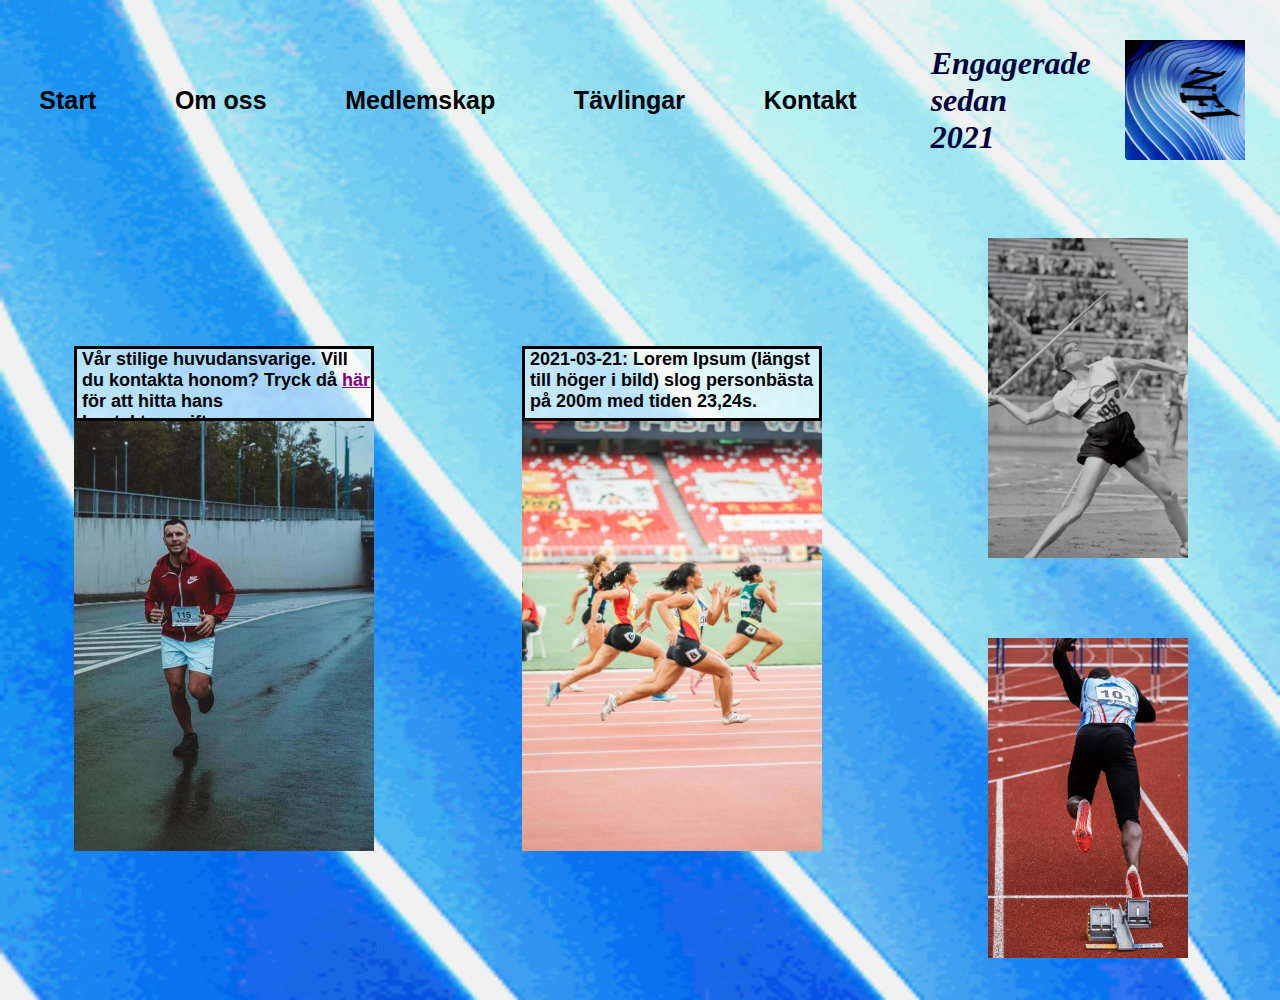
<file: index.html>
<!DOCTYPE html>
<html lang="en">
<head>
    <meta charset="UTF-8">
    <meta http-equiv="X-UA-Compatible" content="IE=edge">
    <meta name="viewport" content="width=device-width, initial-scale=1.0">
    <link rel="stylesheet" href="css/style.css">
    <title>Välkommen till Nordens Friidrottsinstitut (NFI)</title>
</head>
<body>
    
    <div id="grid-wrapper_1">

        <nav>
    
            <ul class="menu">
                <li><a href="index.html">Start</a></li>
                <li><a href="om_oss.html">Om oss</a></li>
                <li><a href="medlemskap.html">Medlemskap</a></li>
                <li><a href="tavlingar.html">Tävlingar</a></li>
                <li><a href="kontakt.html">Kontakt</a></li>
            </ul>
    
            <div class="hamburger">
                <div class="lines line1"></div>
                <div class="lines line2"></div>
                <div class="lines line3"></div>
            </div>
    
        </nav>
    
        <header>
            <div class="container_to_heading_main_page">
                <h1>Engagerade</h1>
                <h1>sedan</h1>
                <h1>2021</h1>
            </div>
            <h1 class="heading">Engagerade sedan 2021</h1>
            <img class="logo" src="img/logo_nfi.png" alt="Bild på föreningens logga.">
        </header>
        <section class="sec1">
            <article><img class="images_section_1_main_page" src="img/javelin.jpg" alt="Bild på spjutkastare."></article>
            <article><img class="images_section_1_main_page" src="img/sprinter.jpg" alt="Bild på sprintare."></article>
        </section>
        <section class="sec2">
            <article>
                <div class="text_container">
                <h2 class="text_to_images">Vår stilige huvudansvarige. Vill du kontakta honom? Tryck då <a class="link_to_another_page" id="link_to_principal" href="kontakt.html#principal_kontakt">här</a> för att hitta hans kontaktuppgifter.</h2>
                </div>
                <img class="images_section_2_main_page" src="img/principal.jpg" alt="Bild på vår huvudansvarige.">
            </article>
            <article>
                <div class="text_container">
                <h2 class="text_to_images">2021-03-21: Lorem Ipsum (längst till höger i bild) slog personbästa på 200m med tiden 23,24s.</h2>
                </div>
                <img class="images_section_2_main_page" src="img/personal_best.jpg" alt="Bild på flera sprintare, bland annat Lorem Ipsum.">
            </article>
        </section>
    
        
    
    </div>
    <img class="background_image" src="img/background_image.png" alt="En blå bakgrundsbild med vita ränder.">
    <script src="js/script.js"></script>

</body>
</html>
</file>
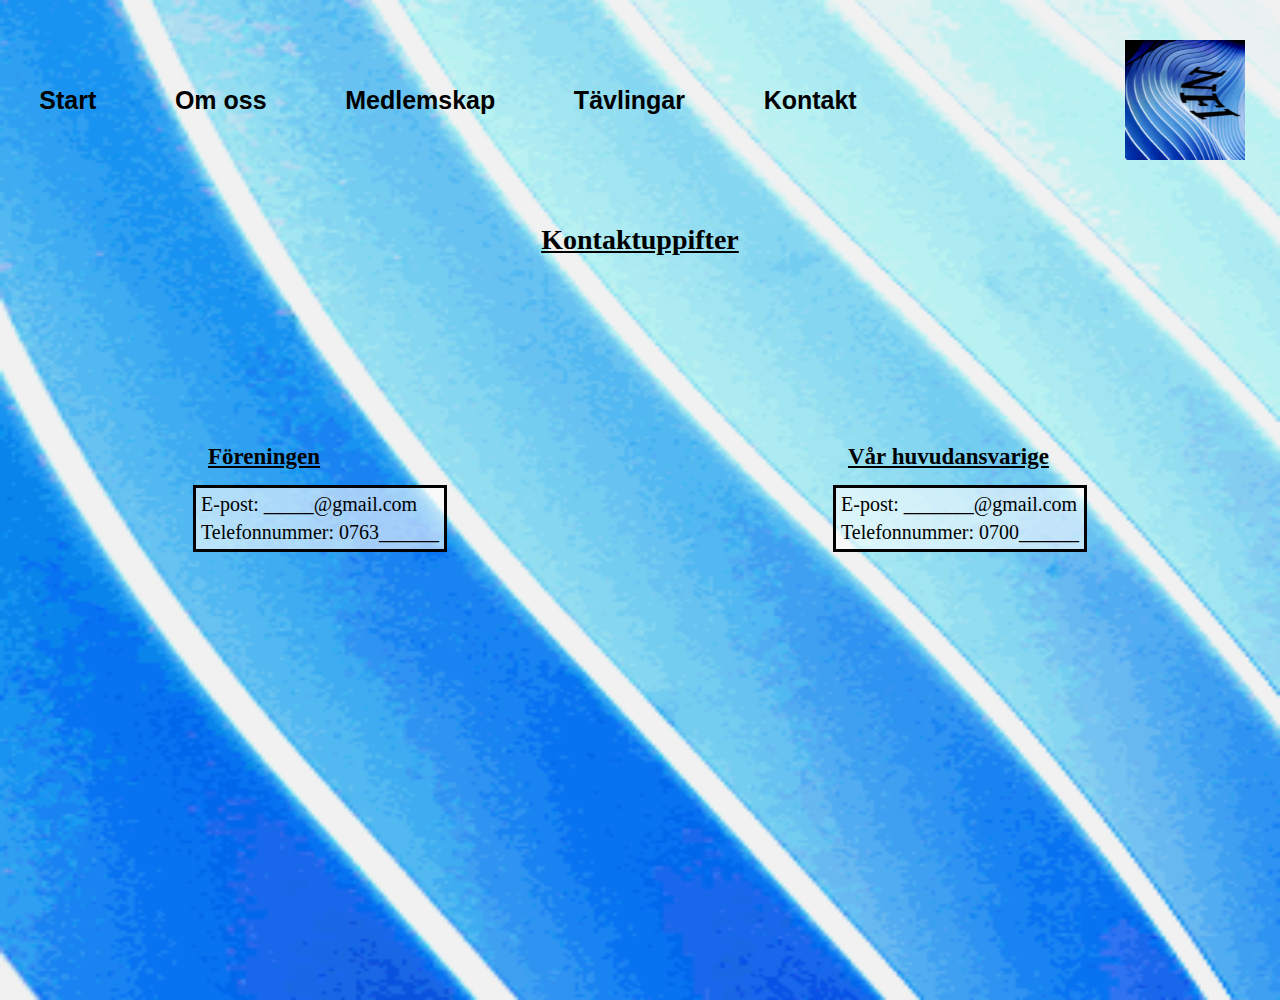
<file: kontakt.html>
<!DOCTYPE html>
<html lang="en">
<head>
    <meta charset="UTF-8">
    <meta http-equiv="X-UA-Compatible" content="IE=edge">
    <meta name="viewport" content="width=device-width, initial-scale=1.0">
    <title>Kontakta NFI</title>
    <link rel="stylesheet" href="css/style.css">
</head>
<body>

    <div id="grid-wrapper_5">

        <nav>
    
            <ul class="menu">
                <li><a class="links_to_nav" href="index.html">Start</a></li>
                <li><a class="links_to_nav" href="om_oss.html">Om oss</a></li>
                <li><a class="links_to_nav" href="medlemskap.html">Medlemskap</a></li>
                <li><a class="links_to_nav" href="tavlingar.html">Tävlingar</a></li>
                <li><a class="links_to_nav" href="kontakt.html">Kontakt</a></li>
            </ul>
    
            <div class="hamburger">
                <div class="lines line1"></div>
                <div class="lines line2"></div>
                <div class="lines line3"></div>
            </div>
    
        </nav>

        <header>
            <div class="container_to_heading_main_page hidden">
                <h1>Engagerade</h1>
                <h1>sedan</h1>
                <h1>2021</h1>
            </div>
            <h1 class="heading hidden">Engagerade sedan 2021</h1>
            <img class="logo" src="img/logo_nfi.png" alt="Bild på föreningens logga.">
        </header>
        <div class="heading_div_1"><h2 class="headings_inside_div">Kontaktuppifter</h2></div>
        <section class="sec1" id="sec1_kontakt">
                <article>
                    <h3 class="heading_under_heading_for_content">Föreningen</h3>
                    <ul class="lists_kontakt">
                        <li class="e-post_and_telefonnummer list-item_medlemskap_and_kontakt">E-post: _____@gmail.com</li>
                        <li class="e-post_and_telefonnummer list-item_medlemskap_and_kontakt">Telefonnummer: 0763______</li>
                    </ul>
                </article>
                <article>
                    <h3 class="heading_under_heading_for_content" id="principal_kontakt">Vår huvudansvarige</h3>
                    <ul class="lists_kontakt">
                        <li class="e-post_and_telefonnummer">E-post: _______@gmail.com</li>
                        <li class="e-post_and_telefonnummer">Telefonnummer: 0700______</li>
                    </ul>
                </article>
        </section>
    </div>
    <img class="background_image" src="img/background_image.png" alt="En blå bakgrundsbild med vita ränder.">
    <script src="js/script.js"></script>
</body>
</html>
</file>
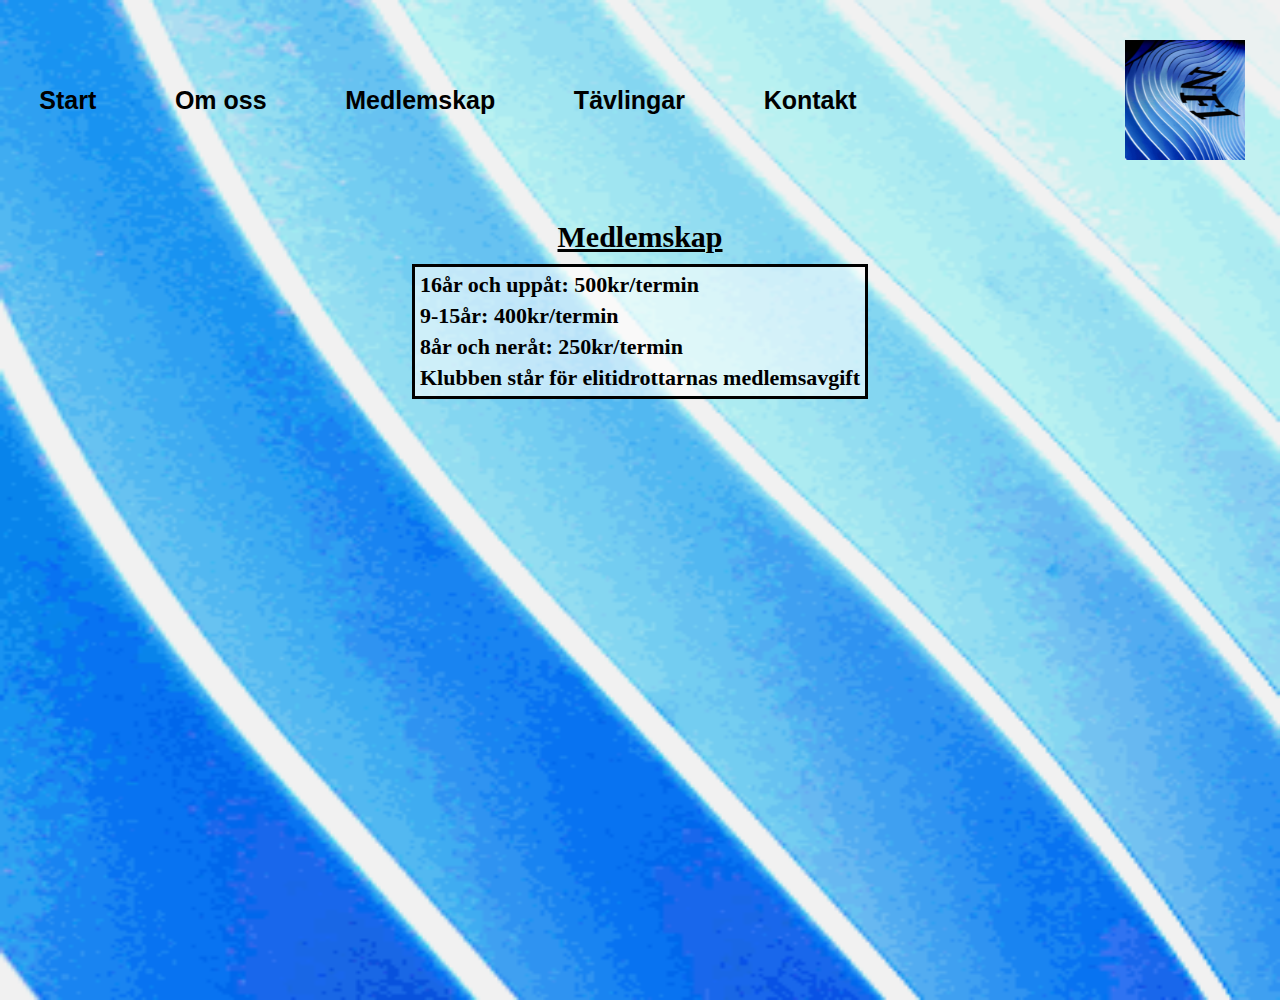
<file: medlemskap.html>
<!DOCTYPE html>
<html lang="en">
<head>
    <meta charset="UTF-8">
    <meta http-equiv="X-UA-Compatible" content="IE=edge">
    <meta name="viewport" content="width=device-width, initial-scale=1.0">
    <title>Medlemskap NFI</title>
    <link rel="stylesheet" href="css/style.css">
</head>
<body>

    <div id="grid-wrapper_3">

        <nav>
    
            <ul class="menu">
                <li><a class="links_to_nav" href="index.html">Start</a></li>
                <li><a class="links_to_nav" href="om_oss.html">Om oss</a></li>
                <li><a class="links_to_nav" href="medlemskap.html">Medlemskap</a></li>
                <li><a class="links_to_nav" href="tavlingar.html">Tävlingar</a></li>
                <li><a class="links_to_nav" href="kontakt.html">Kontakt</a></li>
            </ul>
    
            <div class="hamburger">
                <div class="lines line1"></div>
                <div class="lines line2"></div>
                <div class="lines line3"></div>
            </div>
    
        </nav>

        <header>
            <div class="container_to_heading_main_page hidden">
                <h1>Engagerade</h1>
                <h1>sedan</h1>
                <h1>2021</h1>
            </div>
            <h1 class="heading hidden">Engagerade sedan 2021</h1>
            <img class="logo" src="img/logo_nfi.png" alt="Bild på föreningens logga.">
        </header>
        <main id="main_medlemskap">
            <h2 class="heading_for_content">Medlemskap</h2>
            <ul id="list_medlemskap">
                <li class="list-item_medlemskap">16år och uppåt: 500kr/termin</li>
                <li class="list-item_medlemskap">9-15år: 400kr/termin</li>
                <li class="list-item_medlemskap">8år och neråt: 250kr/termin</li>
                <li class="list-item_medlemskap">Klubben står för elitidrottarnas medlemsavgift</li>
            </ul>
        </main>
    </div>
    <img class="background_image" src="img/background_image.png" alt="En blå bakgrundsbild med vita ränder.">
    <script src="js/script.js"></script>
</body>
</html>
</file>
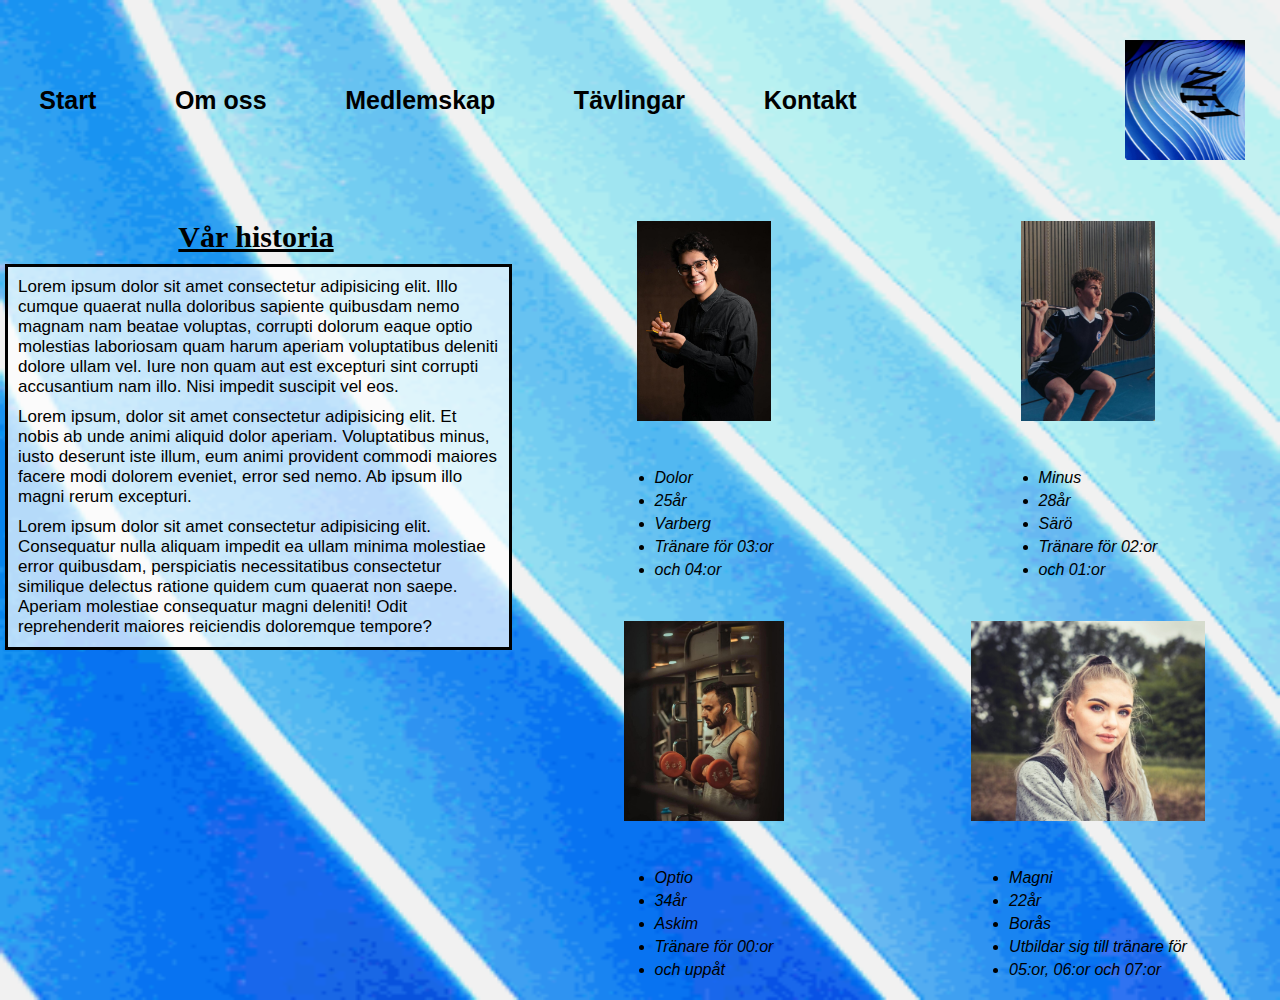
<file: om_oss.html>
<!DOCTYPE html>
<html lang="en">
<head>
    <meta charset="UTF-8">
    <meta http-equiv="X-UA-Compatible" content="IE=edge">
    <meta name="viewport" content="width=device-width, initial-scale=1.0">
    <title>Om NFI</title>
    <link rel="stylesheet" href="css/style.css">
</head>
<body>

    <div id="grid-wrapper_2">

        <nav>
    
            <ul class="menu">
                <li><a class="links_to_nav" href="index.html">Start</a></li>
                <li><a class="links_to_nav" href="om_oss.html">Om oss</a></li>
                <li><a class="links_to_nav" href="medlemskap.html">Medlemskap</a></li>
                <li><a class="links_to_nav" href="tavlingar.html">Tävlingar</a></li>
                <li><a class="links_to_nav" href="kontakt.html">Kontakt</a></li>
            </ul>
    
            <div class="hamburger">
                <div class="lines line1"></div>
                <div class="lines line2"></div>
                <div class="lines line3"></div>
            </div>
    
        </nav>

        <header>
            <div class="container_to_heading_main_page hidden">
                <h1>Engagerade</h1>
                <h1>sedan</h1>
                <h1>2021</h1>
            </div>
            <h1 class="heading hidden">Engagerade sedan 2021</h1>
            <img class="logo" src="img/logo_nfi.png" alt="Bild på föreningens logga.">
        </header>
        <main id="main_om_oss"><h2 class="heading_for_content">Vår historia</h2>
            <div id="wrapper_around_text_for_content">
            <p class="text_for_content">Lorem ipsum dolor sit amet consectetur adipisicing elit. Illo cumque quaerat nulla doloribus sapiente quibusdam nemo magnam nam beatae voluptas, corrupti dolorum eaque optio molestias laboriosam quam harum aperiam voluptatibus deleniti dolore ullam vel. Iure non quam aut est excepturi sint corrupti accusantium nam illo. Nisi impedit suscipit vel eos.</p>

            <p class="text_for_content">Lorem ipsum, dolor sit amet consectetur adipisicing elit. Et nobis ab unde animi aliquid dolor aperiam. Voluptatibus minus, iusto deserunt iste illum, eum animi provident commodi maiores facere modi dolorem eveniet, error sed nemo. Ab ipsum illo magni rerum excepturi.</p>

            <p class="text_for_content">Lorem ipsum dolor sit amet consectetur adipisicing elit. Consequatur nulla aliquam impedit ea ullam minima molestiae error quibusdam, perspiciatis necessitatibus consectetur similique delectus ratione quidem cum quaerat non saepe. Aperiam molestiae consequatur magni deleniti! Odit reprehenderit maiores reiciendis doloremque tempore?</p>
            </div>
        </main>
        <article class="trainers" id="art1">
        <img class="images_trainers" src="img/trainer_dolor.jpg" alt="Bild på tränaren Dolor.">
        <ul class="list_trainer">
            <li class="text_trainers">Dolor</li>
            <li class="text_trainers">25år</li>
            <li class="text_trainers">Varberg</li>
            <li class="text_trainers">Tränare för 03:or</li>
            <li class="text_trainers list_trainer_item">och 04:or</li>
        </ul>
        </article>
        <article class="trainers" id="art2">
            <img class="images_trainers" src="img/trainer_minus.jpg" alt="Bild på tränaren Minus.">
        <ul class="list_trainer">
            <li class="text_trainers">Minus</li>
            <li class="text_trainers">28år</li>
            <li class="text_trainers">Särö</li>
            <li class="text_trainers">Tränare för 02:or</li>
            <li class="text_trainers list_trainer_item">och 01:or</li>
        </ul>
        </article>
        <article class="trainers" id="art3">
            <img class="images_trainers" src="img/trainer_optio.jpg" alt="Bild på tränaren Optio.">
        <ul class="list_trainer">
            <li class="text_trainers">Optio</li>
            <li class="text_trainers">34år</li>
            <li class="text_trainers">Askim</li>
            <li class="text_trainers">Tränare för 00:or</li>
            <li class="text_trainers list_trainer_item">och uppåt</li>
        </ul>
        </article>
        <article class="trainers" id="art4">
            <img class="images_trainers" src="img/trainer_magni.jpg" alt="Bild på tränaren Magni.">
        <ul class="list_trainer">
            <li class="text_trainers">Magni</li>
            <li class="text_trainers">22år</li>
            <li class="text_trainers">Borås</li>
            <li class="text_trainers">Utbildar sig till tränare för</li>
            <li class="text_trainers list_trainer_item">05:or, 06:or och 07:or</li>
        </ul>
        </article>
    </div>
    <img class="background_image" src="img/background_image.png" alt="En blå bakgrundsbild med vita ränder.">
    <script src="js/script.js"></script>
</body>
</html>
</file>
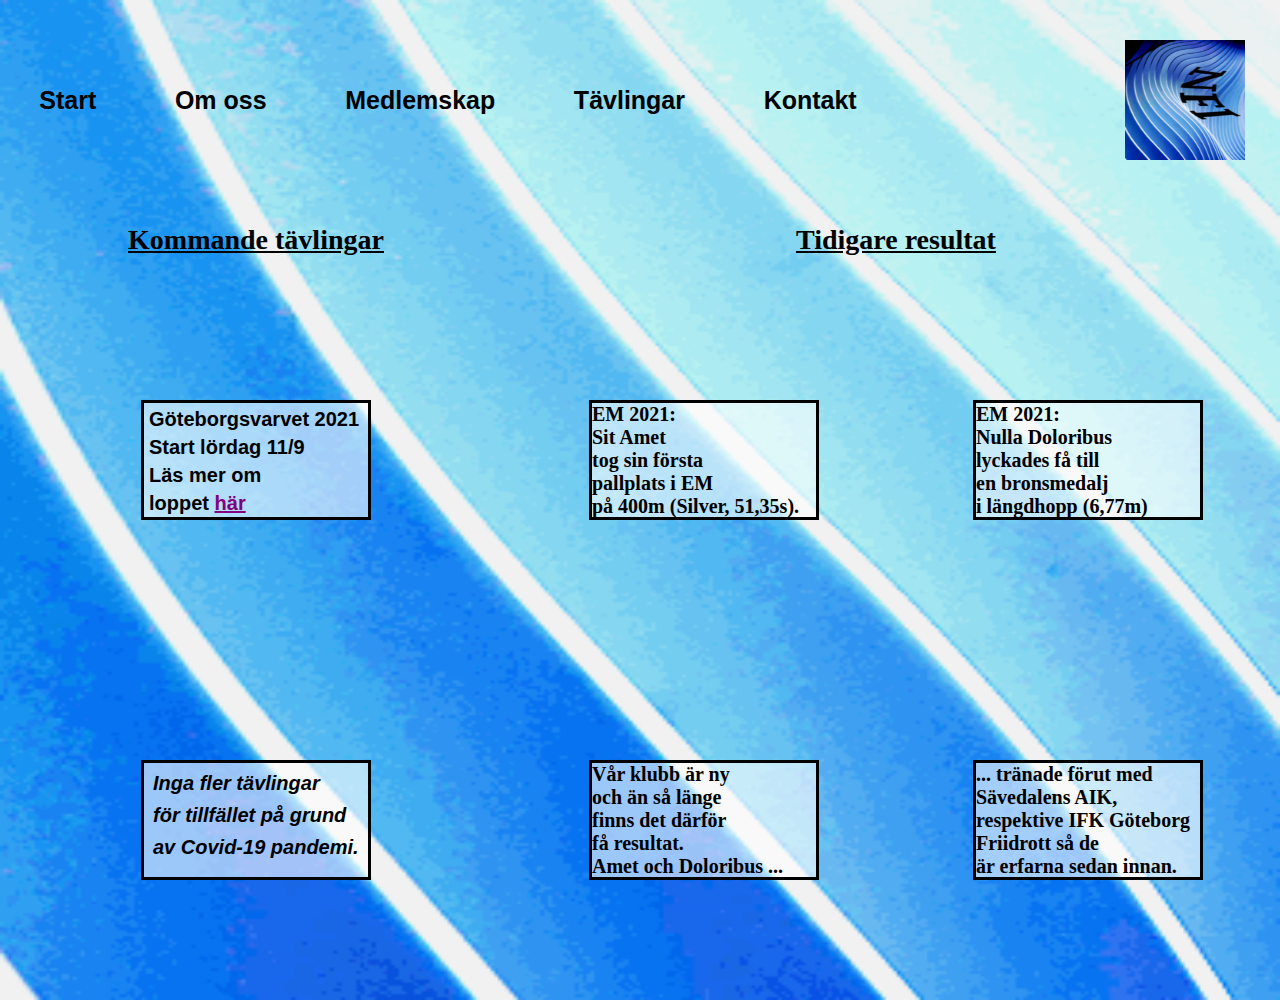
<file: tavlingar.html>
<!DOCTYPE html>
<html lang="en">
<head>
    <meta charset="UTF-8">
    <meta http-equiv="X-UA-Compatible" content="IE=edge">
    <meta name="viewport" content="width=device-width, initial-scale=1.0">
    <title>Tävlingar NFI</title>
    <link rel="stylesheet" href="css/style.css">
</head>
<body>

    <div id="grid-wrapper_4">

        <nav>
    
            <ul class="menu">
                <li><a class="links_to_nav" href="index.html">Start</a></li>
                <li><a class="links_to_nav" href="om_oss.html">Om oss</a></li>
                <li><a class="links_to_nav" href="medlemskap.html">Medlemskap</a></li>
                <li><a class="links_to_nav" href="tavlingar.html">Tävlingar</a></li>
                <li><a class="links_to_nav" href="kontakt.html">Kontakt</a></li>
            </ul>
    
            <div class="hamburger">
                <div class="lines line1"></div>
                <div class="lines line2"></div>
                <div class="lines line3"></div>
            </div>
    
        </nav>

        <header>
            <div class="container_to_heading_main_page hidden">
                <h1>Engagerade</h1>
                <h1>sedan</h1>
                <h1>2021</h1>
            </div>
            <h1 class="heading hidden">Engagerade sedan 2021</h1>
            <img class="logo" src="img/logo_nfi.png" alt="Bild på föreningens logga.">
        </header>
        <div class="heading_div_1"><h2 class="headings_inside_div">Kommande tävlingar</h2></div>
        <section class="sec1">
                <article>
                    <div class="list_container">
                    <ul class="lists_tavlingar">
                        <li class="text_list_kommande">Göteborgsvarvet 2021</li>
                        <li class="text_list_kommande">Start lördag 11/9</li>
                        <li class="text_list_kommande">Läs mer om</li>
                        <li class="text_list_kommande">loppet <a class="link_to_another_page" id="link_to_goteborgsvarvet" href="https://www.goteborgsvarvet.se/" target="_blank">här</a></li>
                    </ul>
                    </div>
                </article>
                <article>
                    <div class="list_container">
                        <ul class="lists_tavlingar">
                            <li class="nothing_at_the_moment">Inga fler tävlingar</li>
                            <li class="nothing_at_the_moment">för tillfället på grund</li>
                            <li class="nothing_at_the_moment">av Covid-19 pandemi.</li>
                        </ul>
                        </div>
                </article>
        </section>
        <div id="heading_div_2"><h2 class="headings_inside_div">Tidigare resultat</h2></div>
                <article id="art1_in_tidigare_tavlingar" class="articles_in_tidigare_tavlingar">
                    <div class="list_container"> 
                        <ul class="list_old_results">
                            <li class="text_list_resultat">EM 2021:</li>
                            <li class="text_list_resultat">Sit Amet</li>
                            <li class="text_list_resultat">tog sin första</li>
                            <li class="text_list_resultat">pallplats i EM</li>
                            <li class="text_list_resultat">på 400m (Silver, 51,35s).</li>
                        </ul>
                    </div>
                </article>
                <article id="art2_in_tidigare_tavlingar" class="articles_in_tidigare_tavlingar">
                    <div class="list_container">
                        <ul class="list_old_results">
                            <li class="text_list_resultat">EM 2021:</li>
                            <li class="text_list_resultat">Nulla Doloribus</li>
                            <li class="text_list_resultat">lyckades få till</li>
                            <li class="text_list_resultat">en bronsmedalj</li>
                            <li class="text_list_resultat">i längdhopp (6,77m)</li>
                        </ul>
                    </div>
                </article>
                <article id="art3_in_tidigare_tavlingar" class="articles_in_tidigare_tavlingar">
                    <div class="list_container">
                        <ul class="list_old_results">
                            <li class="text_list_resultat">Vår klubb är ny</li>
                            <li class="text_list_resultat">och än så länge</li>
                            <li class="text_list_resultat">finns det därför</li>
                            <li class="text_list_resultat">få resultat.</li>
                            <li class="text_list_resultat">Amet och Doloribus ...</li>
                        </ul>
                    </div>
                </article>
                <article id="art4_in_tidigare_tavlingar" class="articles_in_tidigare_tavlingar">
                    <div class="list_container">
                        <ul class="list_old_results">
                            <li class="text_list_resultat">... tränade förut med</li>
                            <li class="text_list_resultat">Sävedalens AIK,</li>
                            <li class="text_list_resultat">respektive IFK Göteborg</li>
                            <li class="text_list_resultat">Friidrott så de</li>
                            <li class="text_list_resultat">är erfarna sedan innan.</li>
                        </ul>
                    </div>
                </article>
    </div>
    <img class="background_image" src="img/background_image.png" alt="En blå bakgrundsbild med vita ränder.">
    <script src="js/script.js"></script>
</body>
</html>
</file>
<file: css/style.css>
/* Generell styling till allt */

* {
    margin: 0px;
    padding: 0px;
    box-sizing: border-box;
}

/* Styling till sidan "Start" */

body {
    overflow-x: hidden; 
}

#grid-wrapper_1 {
    width: 100vw;
    height: 100vh;
    display: grid;
    grid-template-columns: 20% 80%;
    grid-template-rows: 200px 400px 400px;
    grid-template-areas: 
        "na he"
        "s1 s1"
        "s2 s2";
}

header {
    grid-area: he;
    display: flex;
    justify-content: space-around;
    align-items: center;
}

.container_to_heading_main_page {
    display: none;
    font-size: 16px;
    font-family: 'Times New Roman', Times, serif;
    font-style: italic;
    color: rgb(1, 1, 59);
}

.heading {
    font-size: 35px;
    font-family: 'Times New Roman', Times, serif;
    font-style: italic;
    color: rgb(1, 1, 59);
}

.logo {
    width: 120px;
    height: 120px;
}

.sec1 {
    grid-area: s1;
    display: flex;
    justify-content: space-around;
    align-items: center;
}

.sec2 {
    grid-area: s2;
    display: flex;
    justify-content: space-around;
    align-items: center;
}

.text_container {
    width: 180px;
    height: 65px;
    border: black solid 3px;
    background-color: rgba(255, 255, 255, 0.6);
}

.text_to_images {
    font-size: 12px;
    font-family: 'Gill Sans', 'Gill Sans MT', Calibri, 'Trebuchet MS', sans-serif;
}

.link_to_another_page {
    color: purple;
    font-family: 'Gill Sans', 'Gill Sans MT', Calibri, 'Trebuchet MS', sans-serif;
}

#link_to_principal {
    font-size: 12px;
}

.images_section_1_main_page {
    width: 180px;
    height: 290px;
}

.images_section_2_main_page {
    width: 180px;
    height: 290px;
}

nav {
    grid-area: na;
    display: flex;
    justify-content: center;
    align-items: flex-start;
}

.menu {
    z-index: 1;
    display: flex;
    flex-direction: column;
    justify-content: space-around;
    position: absolute; 
    top: 200px;
    height: 800px;
    left: -20vw;
    background-color: rgb(10, 155, 240);
    align-items: center;
    width: 20vw;
    transition: all 0.5s;
}

.menu_connected {
    transform: translateX(20vw);
}

.menu li {
    list-style-type: none;
}

.menu a {
    text-decoration: none;
    font-family: 'Lucida Sans', 'Lucida Sans Regular', 'Lucida Grande', 'Lucida Sans Unicode', Geneva, Verdana, sans-serif;
    font-weight: bold;
    font-size: 15px;
    color:black;
}

.hamburger {
    cursor: pointer;
    margin: 20px;
}

.lines {
    width: 25px;
    height: 3px;
    background-color: blue;
    margin: 5px;
    border-radius: 10%;
    transition: all 0.5s;
}

.cross .line1 {
    transform: rotate(-45deg) translate(-5px, 6px);
}

.cross .line2 {
    opacity: 0;
}

.cross .line3 {
    transform: rotate(45deg) translate(-5px,-6px);
}

.background_image {
    width: 100vw;
    height: 1000px;
    z-index: -1;
    position: absolute;
    top: 0px;
    left: 0px;
}

@media screen and (min-width: 900px) {

#grid-wrapper_1 {
    grid-template-columns: 70% 30%;
    grid-template-areas: 
        "na he"
        "s2 s1"
        "s2 s1";
}

header {
    justify-content: space-evenly;
    align-items: center;
}

.container_to_heading_main_page {
    display: block;
}

.heading {
    display: none;
}

.sec1 {
    flex-direction: column;
}

.images_section_1_main_page {
    width: 200px;
    height: 320px;
}

.images_section_2_main_page {
    width: 300px;
    height: 430px;
}

.text_container {
    width: 300px;
    height: 75px;
}

.text_to_images {
    margin-left: 5px;
    font-size: 18px;
}

#link_to_principal {
    font-size: 18px;
}

.hamburger {
    display: none;
}

.nav_all_pages {
    display: flex;
    align-items: center;
}

.menu_connected {
    transform: none;
}

.menu {
    flex-direction: row;
    position: absolute;
    top: 0px;
    left: 0px;
    width: 70vw;
    height: 200px;
    background: none
}

.menu a {
    font-size: 25px;
}

}

/* Styling till sidan "Om oss" (styling som inte redan är gjord ovan) */

#grid-wrapper_2 {
    width: 100vw;
    height: 100vh;
    display: grid;
    grid-template-columns: 20% 80%;
    grid-template-rows: 200px 360px 95px 95px 95px 95px;
    grid-template-areas: 
        "na he" 
        "ma ma"
        "a1 a1"
        "a2 a2"
        "a3 a3"
        "a4 a4"
    ;
}

.hidden {
    visibility: hidden;
}

main {
    grid-area: ma;
}

#art1 {
    grid-area: a1;
}

#art2 {
    grid-area: a2;
}

#art3 {
    grid-area: a3;
}

#art4 {
    grid-area: a4;
}

.trainers {
    display: flex;
    justify-content: flex-start;
    align-items: center;
}

.images_trainers {
    height: 75px;
    width: auto;
    margin-left: 10px;
}

.images_trainers:hover {
    height: 190px;
    width: auto;
    z-index: 2;
}

.list_trainer {
    margin-left: 20px;
}

.text_trainers {
    font-size: 12px;
    font-family: Verdana, Geneva, Tahoma, sans-serif;
    font-style: italic;
}

#list_trainer_item {
    list-style-type: none;
}

#main_om_oss {
    display: flex;
    flex-direction: column;
    align-items: center;
}

.heading_for_content {
    position: relative;
    top: 10px;
    margin: 10px;
    text-decoration: underline;
}

#wrapper_around_text_for_content {
    background-color: rgba(255, 255, 255, 0.7); 
    border: black solid 3px;
    margin-left: 2px;
}

.text_for_content {
    font-family: Verdana, Geneva, Tahoma, sans-serif;
    margin: 10px;
    font-size: 13px;
}

@media screen and (min-width: 900px) {
    #grid-wrapper_2 {
        grid-template-columns: 40% 30% 30%;
        grid-template-rows: 200px 400px 400px;
        grid-template-areas: 
            "na na he" 
            "ma a1 a2"
            "ma a3 a4"
        ;
    }

    .heading_for_content {
        font-size: 30px;
    }

    #wrapper_around_text_for_content {
        margin-top: 10px;
        margin-left: 5px;
    }

    .text_for_content {
        font-size: 17px;
    }

    .trainers {
        display: flex;
        flex-direction: column;
        justify-content: space-around;
        align-items: center;
    }

    .images_trainers {
        height: 200px;
        margin-left: 0px;
    }

    .images_trainers:hover {
        height: 200px;
    }

    .list_trainer {
        font-size: 17px;
    }

    .text_trainers {
        font-size: 16px;
        margin-top: 5px;
    }
}

/* Styling till sidan "Medlemskap" (styling som inte redan är gjord ovan) */

#grid-wrapper_3 {
    width: 100vw;
    height: 100vh;
    display: grid;
    grid-template-columns: 20% 80%;
    grid-template-rows: 200px 800px;
    grid-template-areas: 
        "na he"
        "ma ma"
    ;
}

#main_medlemskap {
    display: flex;
    flex-direction: column;
    justify-content: flex-start;
    align-items: center;
}

#list_medlemskap {
    background-color: rgba(255, 255, 255, 0.6);
    border: black solid 3px;
    list-style-type: none;
    margin: 10px;
}

.list-item_medlemskap {
    margin: 5px;
    font-weight: bold;
    font-size: 18px;
}

@media screen and (min-width: 900px) {
    #grid-wrapper_3 {
        grid-template-columns: 70% 30%;
    }

    .list-item_medlemskap {
        font-size: 22px;
    }
}

/* Styling till sidan "Tävlingar" (styling som inte redan är gjord ovan) */

#grid-wrapper_4 {
    width: 100vw;
    height: 100vh;
    display: grid;
    grid-template-columns: 20% 30% 25% 25%;
    grid-template-rows: 200px 50px 250px 50px 225px 225px;
    grid-template-areas: 
            "na he he he"
            "d1 d1 d1 d1"
            "s1 s1 s1 s1"
            "d2 d2 d2 d2"
            "a1 a1 a2 a2"
            "a3 a3 a4 a4"
}

.heading_div_1 {
    grid-area: d1;
    display: flex;
    justify-content: center;
    align-items: center;
}

#heading_div_2 {
    grid-area: d2;
    display: flex;
    justify-content: center;
    align-items: center;
}

.headings_inside_div {
    text-decoration: underline;
}

#sec2_tavlingar {
    flex-direction: column;
}

#art1_in_tidigare_tavlingar {
    grid-area: a1;
}

#art2_in_tidigare_tavlingar {
    grid-area: a2;
}

#art3_in_tidigare_tavlingar {
    grid-area: a3;
}

#art4_in_tidigare_tavlingar {
    grid-area: a4;
}

.articles_in_tidigare_tavlingar {
    display: flex;
    flex-direction: column;
    justify-content: center;
    align-items: center;
}

.lists_tavlingar {
    list-style-type: none;
}

.list_container {
    width: 210px;
    height: 100px;
    background-color: rgba(255, 255, 255, 0.6);
    border: black solid 3px;
}

.list_old_results {
    list-style-type: none;
}

.text_list_kommande {
    font-size: 18px;
    font-weight: bold;
    font-family: sans-serif;
    margin: 2.5px;
}

#link_to_goteborgsvarvet {
    font-size: 18px;
}

.nothing_at_the_moment {
    font-style: italic;
    font-size: 18px;
    font-weight: bold;
    font-family: sans-serif;
    margin: 7px;
}

.text_list_resultat {
    font-size: 16px;
    font-weight: bold;
    font-family: 'Times New Roman', Times, serif;
}

@media screen and (min-width: 900px) {
    #grid-wrapper_4 {
        grid-template-columns: 40% 30% 30%;
        grid-template-rows: 200px 80px 360px 360px;
        grid-template-areas: 
            "na na he" 
            "d1 d2 d2"
            "s1 a1 a2"
            "s1 a3 a4"
            ;   
    }

    .headings_inside_div {
        font-size: 28px;
    }

    .lists_tavlingar {
        font-size: 25px;
    }

    .list_container {
        width: 230px;
        height: 120px;
    }

    .text_list_kommande {
        font-size: 20px;
        margin: 5px;
    }

    #link_to_goteborgsvarvet {
        font-size: 20px;
    }

    .nothing_at_the_moment {
        font-size: 20px;
        margin: 9px;
    }

    .text_list_resultat {
        font-size: 20px;
    }
}

/* Styling till sidan "Kontakt" (styling som inte redan är gjord ovan) */

#grid-wrapper_5 {
    width: 100vw;
    height: 100vh;
    display: grid;
    grid-template-columns: 20% 80%;
    grid-template-rows: 200px 50px 450px;
    grid-template-areas: 
            "na he"
            "d1 d1" 
            "s1 s1"   
}

#sec1_kontakt {
    flex-direction: column;
}

.lists_kontakt {
    background-color: rgba(255, 255, 255, 0.6);
    border: black solid 3px;
    list-style-type: none;
}

.heading_under_heading_for_content {
    margin: 10px;
    text-decoration: underline;
}

.e-post_and_telefonnummer {
    font-size: 16px;
    font-family: 'Times New Roman', Times, serif;
    margin: 5px;
}

@media screen and (min-width: 900px) {
    #grid-wrapper_5 {
        grid-template-columns: 70% 30%;
        grid-template-rows: 200px 80px 420px;
        grid-template-areas: 
            "na he" 
            "d1 d1"
            "s1 s1"
        ;
    }

    #sec1_kontakt {
        flex-direction: row;
    }

    .heading_under_heading_for_content {
        margin: 15px;
        font-size: 23px;
    }

    .e-post_and_telefonnummer {
        font-size: 20px;
    }
}
</file>
